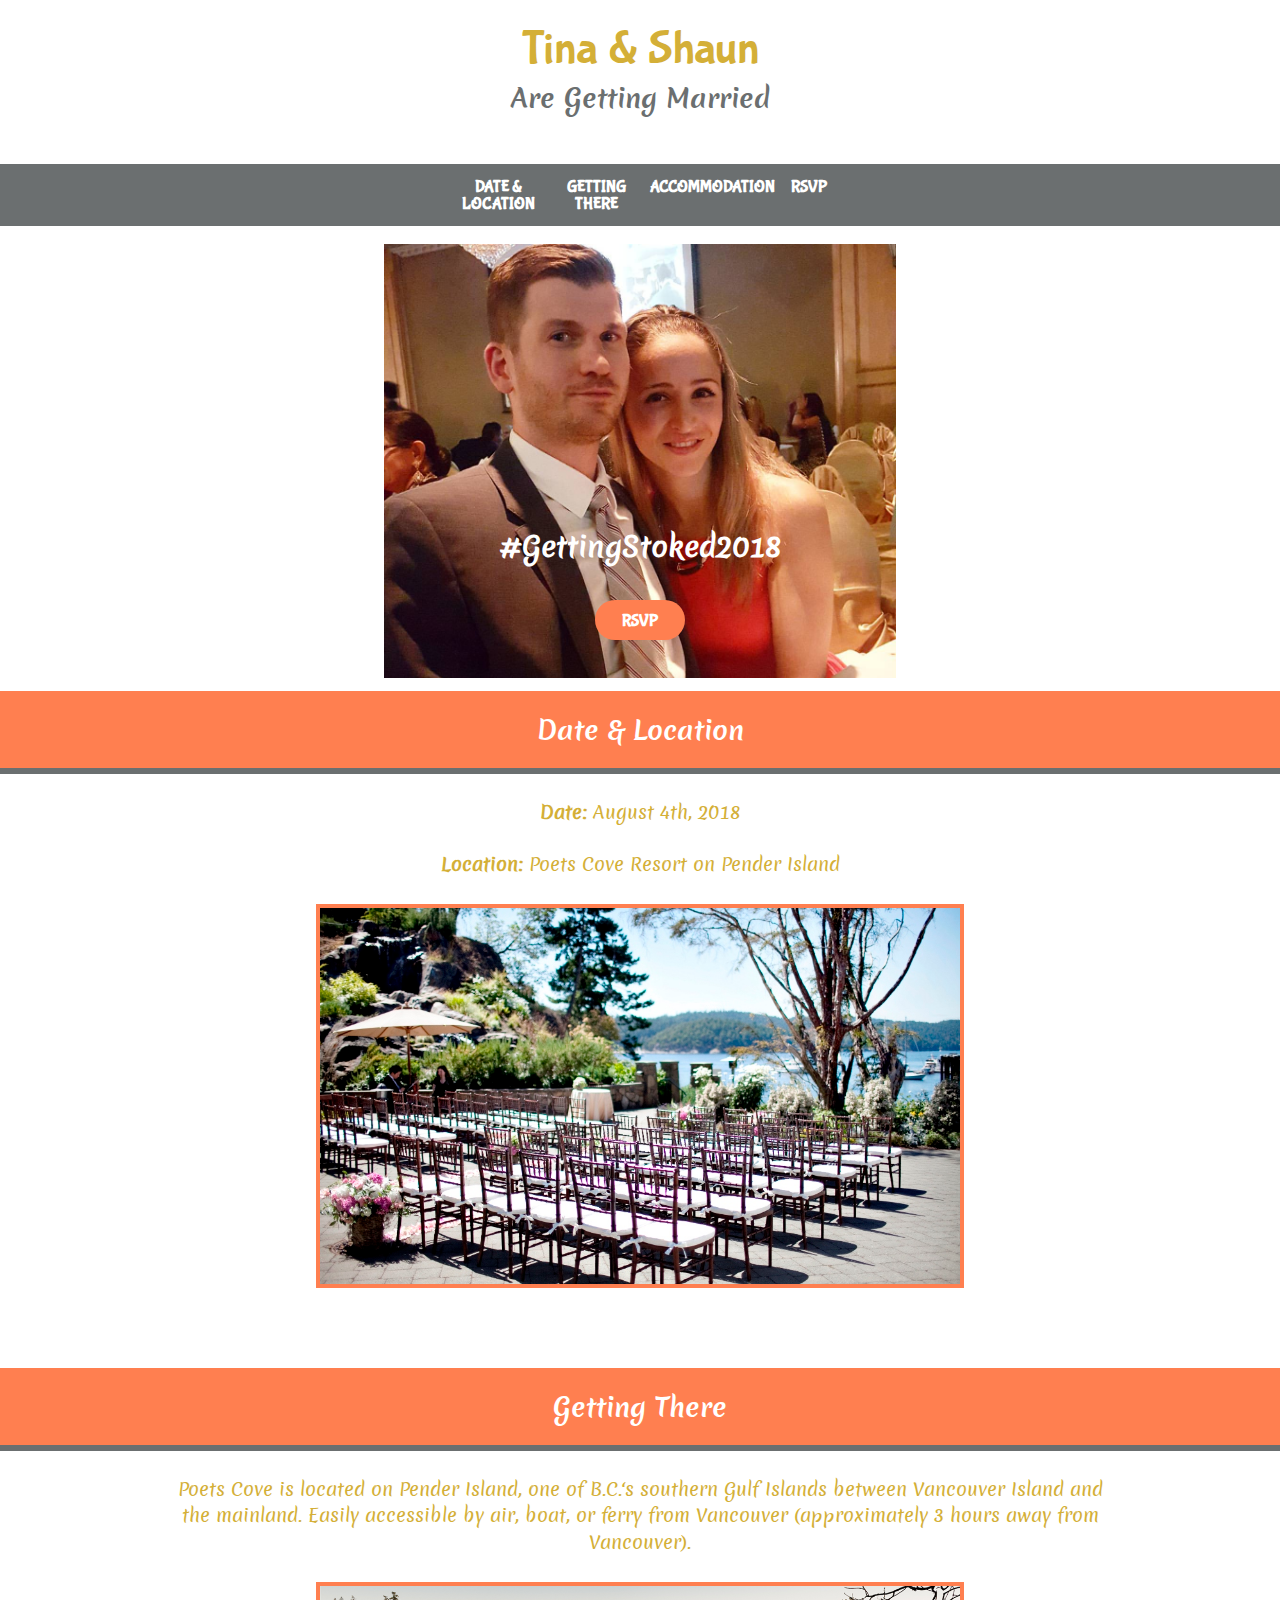
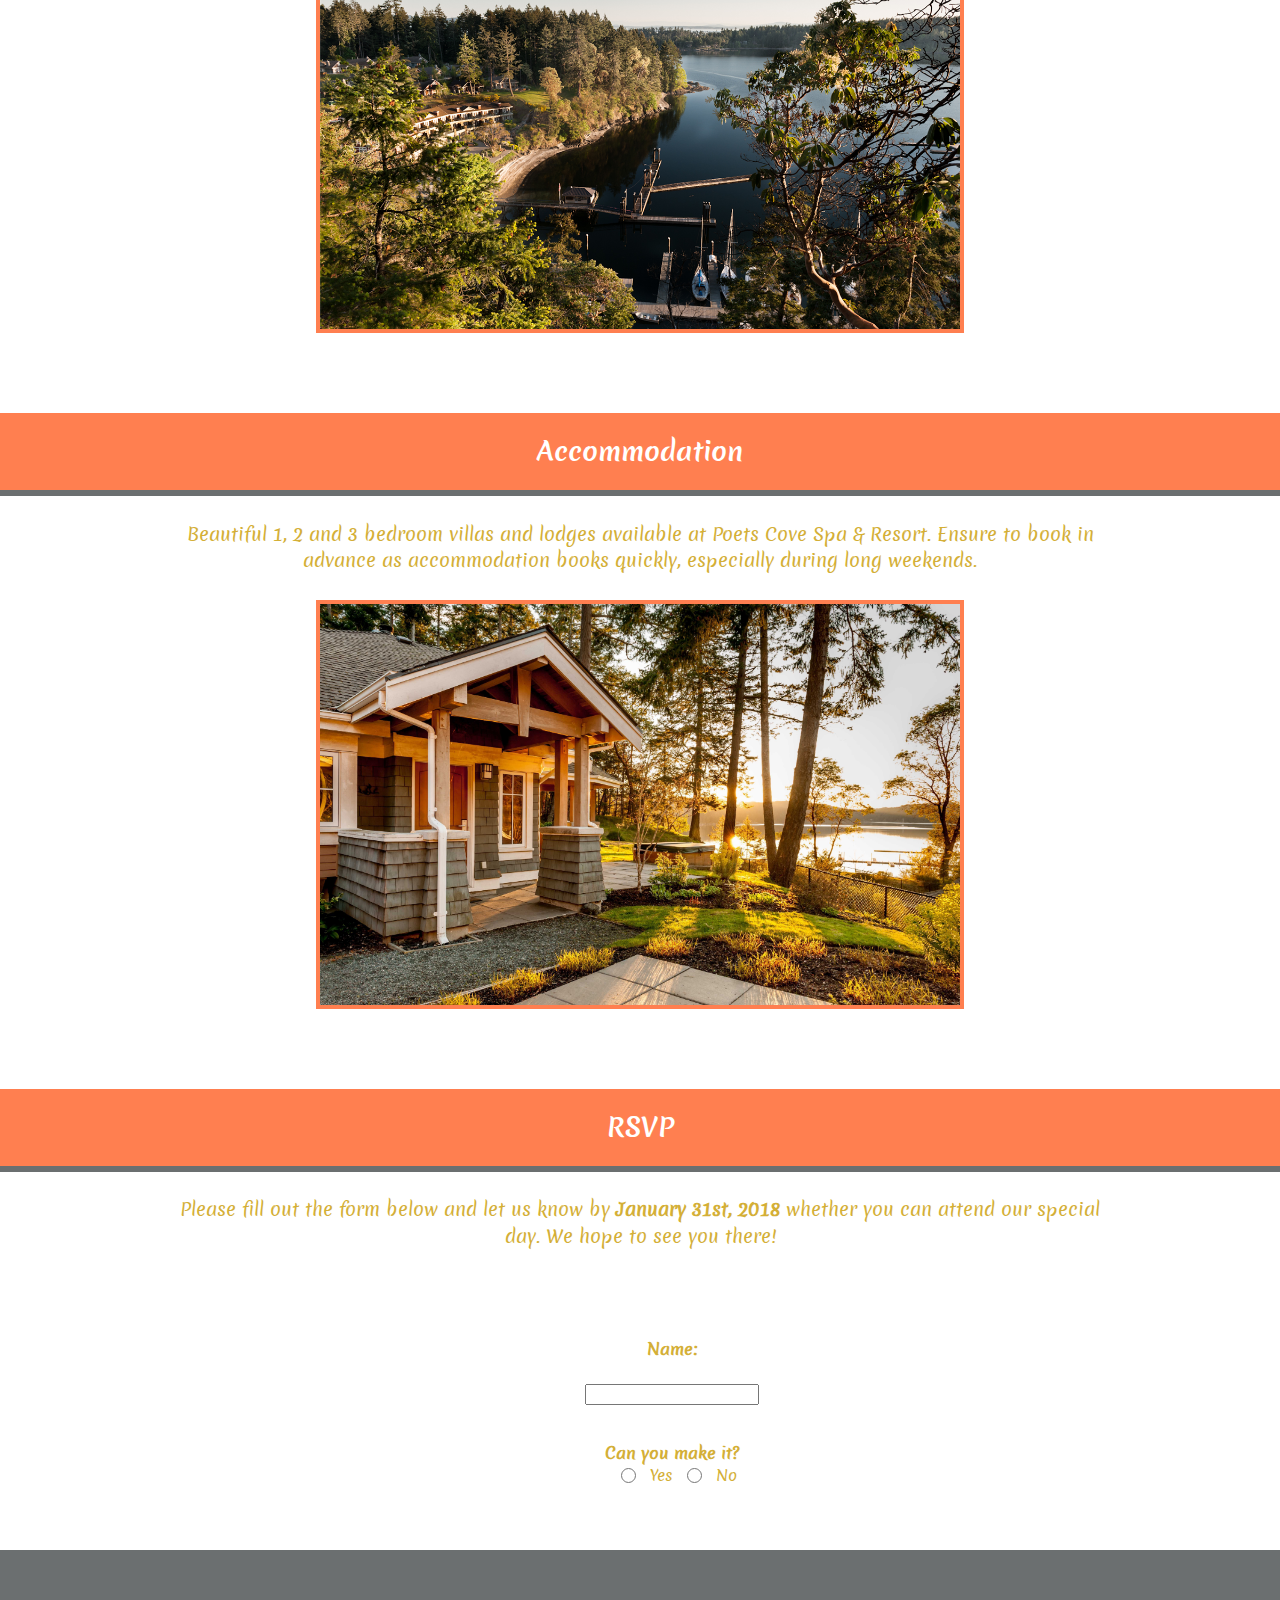
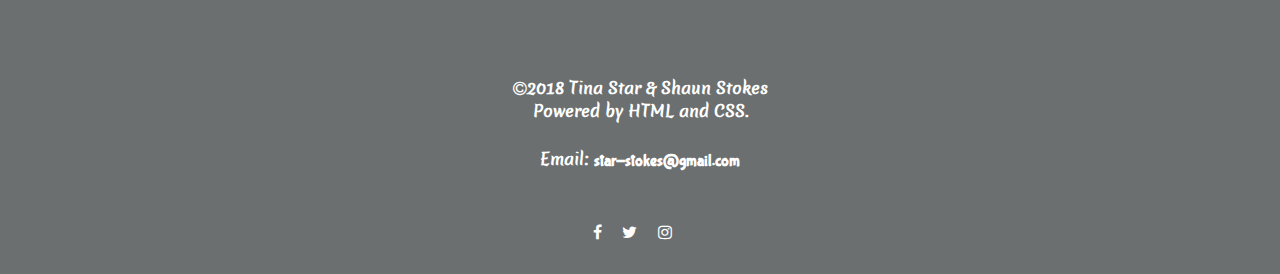
<file: index.html>
<!DOCTYPE html>
<html>
	<head>
		<meta charset="UTF-8" />
		<meta name="viewpoint" content="width=device-width, initial-scale=1">
			
		<title>Shaun & Tina: 08.03.18</title>
				
		<link rel="stylesheet" href="fonts/font-awesome/font-awesome/css/font-awesome.min.css">
		<link rel="stylesheet" href="reset.css" />
		<link rel="stylesheet" href="style.css" />
			
		<script src="jquery-3.2.0.min.js"></script>
		<script src="jquery-file.js"></script>
				 
	</head>
	
	<body>
		
		<div class="shaun-tina">
			<h3>Tina & Shaun</h3>
			<h2>Are Getting Married</h2>
		</div>
      
		<header>
			
			<nav>
				<article class="navigation-bar">
					<ul class="navigation">
						<li><a href="#date-location">Date & Location</a></li>
                  		<li><a href="#getting-there">Getting There</a></li>
						<li><a href="#accommodations">Accommodation</a></li>
						<li><a href="#rsvp">RSVP</a></li>
					</ul>
				</article>
			</nav>

			<h1>#GettingStoked2018</h1>
				
			<article class="rsvp-button">
				<button><a href="#rsvp">RSVP</a></button>
			</article>
        
		</header>
		
		<section id="date-location" class="date-location">
			<h2>Date & Location</h2>
         	<article class="date-location-text">
				<p><span class="date-location-bold">Date:</span> August 4th, 2018</p>
				<p><span class="date-location-bold">Location:</span> Poets Cove Resort on Pender Island</p>
				      
		
				<img class="ceremony-image" src='images/poets-cove-ceremony.jpg'/>  
			
		    </article>  
		</section>
        
		<section id="getting-there" class="getting-there">

			<h2>Getting There</h2>
         	<p>Poets Cove is located on Pender Island, one of B.C.‘s southern Gulf Islands between Vancouver Island and the mainland. Easily accessible by air, boat, or ferry from Vancouver (approximately 3 hours away from Vancouver).</p>
			<img class="poets-cove-image" src='images/poets-cove-2.jpg' alt="pooets-cove-view"/>
		
		</section>

     	<section id="accommodations" class="accommodations">
			<h2>Accommodation</h2>
         	<p>Beautiful 1, 2 and 3 bedroom villas and lodges available at Poets Cove Spa & Resort. Ensure to book in advance as accommodation books quickly, especially during long weekends.</p>
			<img class="lodge-image" src='images/poets-cove-lodge.JPG'/>  
		</section>


 		<section id="rsvp" class="rsvp-section">
      		<h2>RSVP</h2>
         	<p>Please fill out the form below and let us know by <span class="date-location-bold">January 31st, 2018</span> whether you can attend our special day. We hope to see you there!</p>
		
			<div class ="rsvp-form">

				<form id="rsvp-form">
					<p>Name:</p><br><input type="text"></input>
			
					<p>Can you make it?</p> 
					<div class="attending"> 
						<input type="radio" name="attending" value="yes" id="yes" />Yes
  				    	<input type="radio" name="attending" value="no" id="no" />No 
					</div>

					<style>label[for="hide-unless-yes"] {
     					display: none;
   						}
					</style>
					<div>
						<label for ="hide-unless-yes">
							<p>Select Entree:</p><br>
							<select> 
      							<option value="roasted-chicken" selected="selected" id="hide-unless-yes">Roasted Chicken</option>
      							<option value="prime-rib" selected="selected" id="hide-unless-yes">Prime Rib</option>
	  							<option value="vegetarian"selected="selected" id="hide-unless-yes">Vegetarian</option>
  			   				</select>
						</label>
					</div>


  					<div> 
						<label for ="hide-unless-yes">
							<p>Questions or Comments?</p><br>
							<textarea name="message" cols="20" rows="4">...
							</textarea> 
						</label>
					</div>
		
					<label for ="hide-unless-yes">
						<button class="rsvp2">RSVP
						</button>
					</label>
				</form>
			</div>
		</section>
      
		<footer>
   			<aside class="footer-left">
        		<div class="copyright-info">
					<ul>
						<li class="copyright-text"><i class= "fa fa-copyright"></i>2018 Tina Star & Shaun Stokes</li>
						<li>Powered by HTML and CSS.</li>
					</ul> 
				</div>
		
				<div class="contact-info">
					<ul>	
						<li><span class="email-contact">Email: <a href=#>star-stokes@gmail.com</a></span></li>
					</ul>
				</div>
			</aside>
 
			<aside class="footer-right">
				<div class="social-media-links">
		  	 		<ul>
		    		 	<li class="social-list"><a href=#><i class= "fa fa-facebook"></i></a><span class="social-text">&nbsp;Facebook</span></li>
						<li class="social-list"><a href=#><i class="fa fa-twitter"></i></a><span class="social-text">&nbsp;Twitter</span></li>
			 			<li class="social-list"><a href=#><i class="fa fa-instagram"></i></a><span class="social-text">&nbsp;Instagram</span></li>  
					</ul>                       
				</div>
			</aside>
		</footer>
	</body>
</html>
</file>
<file: style.css>
/*Fonts*/

@font-face {
    font-family: 'meriendabold';
    src: url('fonts/merienda-bold/merienda-bold-webfont.eot');
    src: url('fonts/merienda-bold/merienda-bold-webfont.eot?#iefix') format('embedded-opentype'),
         url('fonts/merienda-bold/merienda-bold-webfont.woff2') format('woff2'),
         url('fonts/merienda-bold/merienda-bold-webfont.woff') format('woff'),
         url('fonts/merienda-bold/merienda-bold-webfont.svg#meriendabold') format('svg');
    font-weight: normal;
    font-style: normal;

}

@font-face {
    font-family: 'meriendaregular';
    src: url('fonts/merienda-regular/merienda-regular-webfont.eot');
    src: url('fonts/merienda-regular/merienda-regular-webfont.eot?#iefix') format('embedded-opentype'),
         url('fonts/merienda-regular/merienda-regular-webfont.woff2') format('woff2'),
         url('fonts/merienda-regular/merienda-regular-webfont.woff') format('woff'),
         url('fonts/merienda-regular/merienda-regular-webfont.svg#meriendaregular') format('svg');
    font-weight: normal;
    font-style: normal;

}


@font-face {
    font-family: 'bubblegum';
    src: url('fonts/bubblegum/bubblegumsans-regular-webfont.eot');
    src: url('fonts/bubblegum/bubblegumsans-regular-webfont.eot?#iefix') format('embedded-opentype'),
         url('fonts/bubblegum/bubblegumsans-regular-webfont.woff2') format('woff2'),
         url('fonts/bubblegum/bubblegumsans-regular-webfont.woff') format('woff'),
         url('fonts/bubblegum/bubblegumsans-regular-webfont.svg#bubblegum_sansregular') format('svg');
    font-weight: normal;
    font-style: normal;

}


/*body*/

    body {
        color: #D4AF37;
        font-family: 'meriendaregular', Arial, sans-serif;
        font-size: 16px;
	    width: 100%;
        height: 465px;
        text-align: center;
        background-color: white;
    }


    p {
        line-height: 1.5;
        margin: 5%;
    }

/*header*/

    .shaun-tina {
        font-family: 'bubblegum', Arial, sans-serif;
        background-color: white;
        padding-top: 5%;
        color: #D4AF37;
        font-size: 40px;
    }

    .shaun-tina h2 {
        background-color: white;
        color: #6B6F70;
        padding: 0;
        margin-top: 1%;
        font-size: 55%;
        border-bottom: none;
    }


    header {
        text-align: center;
        justify-content: center;
        background: linear-gradient(rgba(0,0,0,0.1),rgba(0,0,0,0.5)),
    url('images/header-image.jpg') center center;
        background-size: cover;
        background-repeat: no-repeat;
        background-position-y: 5rem;
        color: white;
        width: 100%;
        height: 100%;   
    }


/*navigation bar and logo*/
    nav {
        background-color: #6B6F70;
        margin-top: 4%;
        margin-bottom: 4%;
        text-transform: uppercase;
    }

    .navigation-bar {
        height: 10%;
        display: flex;
        justify-content: center;
        align-items: center;
    }

    nav ul {
        list-style-type: none;
        display: flex;
        padding-bottom: 0.5%;
        padding-top: 0.5%;
    }

    nav ul li {
        margin: 2%;
        font-weight: bold;
        color: white;
    }



/*links and button*/

    a {
        color:white;
        font-size: 16px;
        font-family: 'bubblegum', Arial, sans-serif;
        transition: all 0.4s ease 0.2s;
        text-decoration: none;
    }


    a:hover {
        color: #ff7f50;
    }
        
    li a:hover {
        border-bottom: 2px solid white;
    }


    .rsvp-button {
        display: flex;
        justify-content: center;
        padding-top: 5%;
        padding-bottom: 2%;
    }


    button {
        border: none;
        border-radius: 30px;
        background-color:#ff7f50;
        height: 40px;
        width: 120px;
        text-transform: uppercase;
        font-size: 18px;
        color: white;
        font-weight: bold;
        transition: all 0.5s ease-in;
    }


    header h1 {
        font-family: 'meriendaregular', Arial, sans-serif;
        font-weight: bold;  
        padding-top: 65%;
        font-size: 28px;    
    }


/*Other headers and paragraph font*/

    h2 {
        margin-top: 5%;
        margin-bottom: 5%;
        font-size: 26px;
        font-family: 'meriendabold', Arial, sans-serif;
        padding-bottom: 3%;
        padding-top: 3%;
        background-color: #ff7f50;
        color: white;
        border-bottom: 6px solid #6B6F70;
    }


    .ceremony-image, .lodge-image, .poets-cove-image {
        margin: 5%;
        padding-top: 5%;
        padding-bottom: 5%;
        height: 75%;
        width: 75%;
        border: 4px solid #ff7f50;
    }

    .date-location-bold {
        font-weight: bold;
    }


/*Form*/

    .rsvp-form p {
        font-size: 16px;
        padding: 0;
        margin: 0;
        padding-top: 20%;
        font-weight: bold;
    }

    .rsvp-form {
        display: flex;
        justify-content: center;
        width: 45%;
        color:#D4AF37;
        margin-left: 30%;
        padding-bottom: 3%;
        padding-top: 2%;
        font-size: 20px;
    }

    input {
        width: 90%;
        margin: 0%;
        margin-top: 0%;
    }

    input:focus {
        border: 1px solid #464646;
    }

    .text input{
        margin: 0;
        padding: 0;
    }


    .attending {
        width: 70%;
        margin: 0;
        display: inline-flex;
        font-size: 15px;
    }

    option, textera {
        font-family: 'meriendaregular', Arial, sans-serif;
    }

    .rsvp2 {
        width: 200px;
        margin-top: 5%;
    }

    button:hover,
    button:active {
        background-color:#D4AF37;
    }

/*Footer Section*/
    footer {
        background-color:#6B6F70;
        color: white;
        font-family: 'meriendaregular', Arial, sans-serif;
        font-weight: bold;
        align-items: center;
        width: 100%;
        height: 50%;
        margin-top: 2%;
        line-height: 1.4;
    }   

    .copyright-info {
        display: flex;
        justify-content: center;
        text-align: center;
        padding: 2%;
        padding-top: 10%;
    }

    .contact-info {
        display: flex;
        justify-content: center;
    }

    .email-contact {
         padding-bottom: 5%;
    }


    .social-media-links {
        display: inline-block;
        padding: 2%;
    }

    .social-media-links ul {
        list-style-type: none;
        display: flex;
        justify-content: center;
    }

    .social-media-links li {
        padding: 7%;
        margin-right: 40%;
        margin-bottom: 0;
        padding-top: 65%;
    }

    .social-list {
        font-family: 'meriendaregular', Arial, sans-serif;
        display: inline-block;
        padding-top: 5%;
        font-weight: bold;
    }

    .social-text {
        display: none;
    }

    a {
        text-decoration: none;
    }



/*460 width*/
@media all and (min-width: 460px) {
     header {
    background: 
    url('images/header-image.jpg') center center;
    background-size: 100%, 100%;
    background-repeat: no-repeat;
    background-position-y: 5rem;
    color: white;
    width: 100%;
    height: 100%;   
}

   body {
       height: 0%;
   }

  header h1 {
       padding-bottom: 0%;
       padding-top: 70%;
       margin: 0%;
   }

       .rsvp-button {
        display: flex;
        justify-content: center;
        padding-top: 5%;
        padding-bottom: 5%;
    }
}



/*475 width*/
@media all and (min-width: 475px) {
     header {
    background: 
    url('images/header-image.jpg') center center;
    background-size: 100%, 100%;
    background-repeat: no-repeat;
    background-position-y: 5rem;
    color: white;
    width: 100%;
    height: 120%;   
}

   body {
       height: 0%;
   }

  header h1 {
       padding-bottom: 0%;
       padding-top: 70%;
       margin: 0%;
   }

       .rsvp-button {
        display: flex;
        justify-content: center;
        padding-top: 5%;
        padding-bottom: 5%;
    }
}

/*Tablet*/


@media all and (min-width: 600px) {
   header {
    background: 
    url('images/header-image.jpg') center center;
    background-size: 100%, 100%;
    background-repeat: no-repeat;
    background-position-y: 5rem;
    color: white;
    width: 100%;
    height: 90%;   
  }

   body {
       height: 0%;
   }

  header h1 {
       padding-bottom: 0%;
       padding-top: 50%;
       margin: 0%;
   }
   

    .shaun-tina {
        padding-top: 2%;
        font-size: 300%;
    }

    .shaun-tina h2 {
        margin-bottom: 2%;
    }


    .rsvp-button {
        display: flex;
        justify-content: center;
        padding-top: 5%;
        padding-bottom: 5%;
    }


    button {
        border: none;
        border-radius: 30px;
        background-color:#ff7f50;
        height: 40px;
        width: 90px;
        text-transform: uppercase;
        font-size: 18px;
        color: white;
        font-weight: bold;
        transition: all 0.5s ease-in;
    }


    p {
        font-size: 110%;
        margin-left: 5%;
        margin-right: 5%;
        margin-top: 2%;
        margin-bottom: 2%;
    }

    h2 {
        margin-top: 1%;
        margin-bottom: 0;
        padding: 2%;
    }

    .ceremony-image, .lodge-image, .poets-cove-image {
        margin-top: 0;
        padding-top: 0;
        padding-bottom: 0;
        height: 50%;
        width: 50%;
    }

    footer {
        height: 70%;
    }

}


/*Desktop*/


@media all and (min-width: 1140px) {
   header {
        background-size: 40%, 40%;
        background-position-y: 5rem;
        height: 80%;   
    }

  header h1 {
       padding-bottom: 0%;
       padding-top: 20%;
       margin: 0%;
   }
   

    .shaun-tina {
        padding-top: 2%;
        font-size: 300%;
    }

    .shaun-tina h2 {
        margin-bottom: 2%;
    }


    .rsvp-button {
        padding-top: 3%;
        padding-bottom: 3%;
    }


    button {
        width: 7%;
    }


    p {
        font-size: 110%;
        margin-left: 13%;
        margin-right: 13%;
        margin-top: 2%;
        margin-bottom: 2%;  
    }

    h2 {
        margin-top: 1%;
        margin-bottom: 0;
        padding: 2%;
    }

    .ceremony-image, .lodge-image, .poets-cove-image {
        margin-top: 0;
        padding-top: 0;
        padding-bottom: 0;
        height: 50%;
        width: 50%;
    }

footer {
    height: 70%;
}

}
</file>
